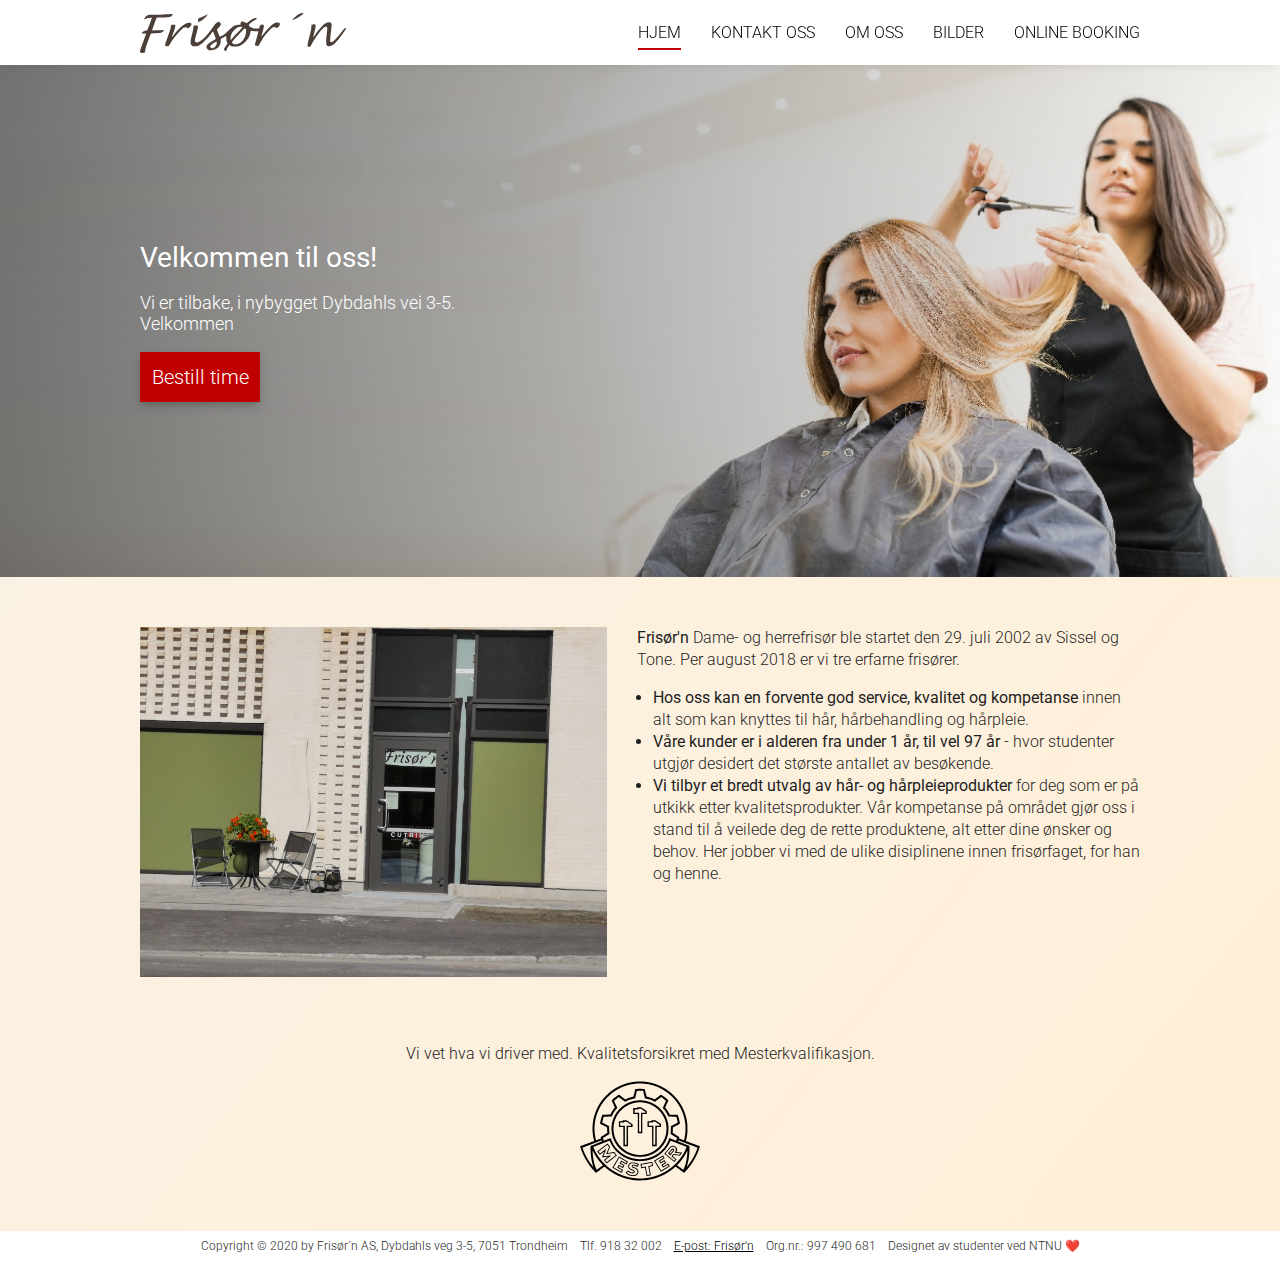
<file: index.html>
<!doctype html>
<html>
    <head>
        <meta charset='utf-8'>
        <title>Frisør'n</title>
        <link rel='icon' type='image/svg' href='ressurser/favicon.svg'>
        <meta name='viewport' content='width=device-width, initial-scale=1.0'>

        <link rel='stylesheet' href='style/style.css'>
        <link rel='stylesheet' href='style/bunntekst.css'>
        <link rel='stylesheet' href='style/nav.css'>
        <link rel='stylesheet' href='style/index.css'>
    </head>
    <body>
        <div id='nav_root' aktiv='index'>
        <script src='script/nav_html.js' aktiv='0'></script>
        <div id='wrap'>
            <div>
                <div id='banner'>
                    <img id='banner_img' src='ressurser/index_galleri/frisørn_trondheim_dybdahl_banner.jpg'>
                    <div id='banner_overlay'></div>
                    <div id='cta'>
                        <div>
                            <h2>Velkommen til oss!</h2>
                            <p>Vi er tilbake, i nybygget Dybdahls vei 3-5. Velkommen</p>
                            <a href='kontakt.html'>
                                <div id='bestill_knapp'>Bestill time</div>
                            </a>
                        </div>
                    </div>
                </div>
                <div id='tekst'>
                    <img src='ressurser/Frisorn Inngang fra Torbjørn Bratts veg.jpg'>
                    <div>
                        <p>
                            <b>Frisør'n</b> Dame- og herrefrisør ble startet den 29. juli 2002 av Sissel og Tone. 
                            Per august 2018 er vi tre erfarne frisører.
                        </p>
                        <ul>
                            <li>
                                <b>Hos oss kan en forvente god service, kvalitet og kompetanse</b> innen alt som kan 
                                knyttes til hår, hårbehandling og hårpleie.
                            </li>
                            <li>
                                <b>Våre kunder er i alderen fra under 1 år, til vel 97 år</b> - hvor studenter utgjør 
                                desidert det største antallet av besøkende.
                            </li>
                            <li>
                                <b>Vi tilbyr et bredt utvalg av hår- og hårpleieprodukter</b> for deg som er på utkikk 
                                etter kvalitetsprodukter. Vår kompetanse på området gjør oss i stand til å veilede deg 
                                de rette produktene, alt etter dine ønsker og behov. Her jobber vi med de ulike 
                                disiplinene innen frisørfaget, for han og henne.
                            </li>
                        </ul>
                    </div>
                </div>
                <div id='tekst2'>
                    <div>
                        <p>
                            Vi vet hva vi driver med. Kvalitetsforsikret med Mesterkvalifikasjon.
                        </p>
                        <img src='ressurser/mesterbrev_kvalifikasjon.svg'>
                    </div>
                </div>
            </div>
            <div id='bunntekst'>
                <span>Copyright © 2020 by Frisør´n AS, Dybdahls veg 3-5, 7051 Trondheim</span>
                <span>Tlf. 918 32 002</span>
                <span><a href='#'>E-post: Frisør'n</a></span>
                <span>Org.nr.: 997 490 681</span>
                <span>Designet av studenter ved NTNU ❤️</span>
            </div>
        </div>
    </body>
    <script src='script/nav.js' async></script>
    <script src='script/index_galleri.js' async></script>
</html>
</file>
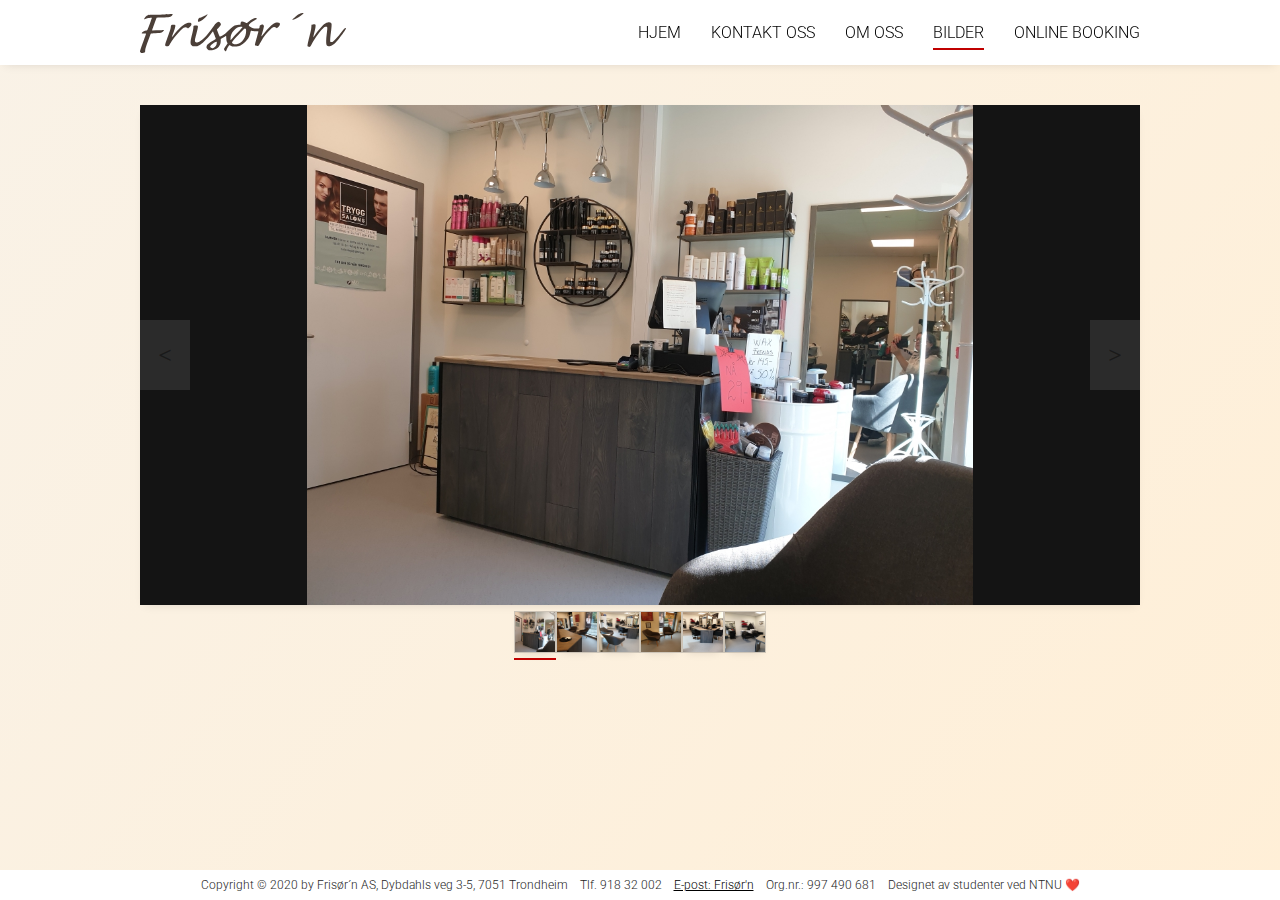
<file: bilder.html>
<!doctype html>
<html>
    <head>
        <meta charset='utf-8'>
        <title>Frisør'n</title>
        <link rel='icon' type='image/svg' href='ressurser/favicon.svg'>
        <meta name='viewport' content='width=device-width, initial-scale=1.0'>

        <link rel='stylesheet' href='style/style.css'>
        <link rel='stylesheet' href='style/bunntekst.css'>
        <link rel='stylesheet' href='style/nav.css'>
        <link rel='stylesheet' href='style/bilder.css'>
    </head>
    <body>
        <div id='nav_root' aktiv='index'>
        <script src='script/nav_html.js' aktiv='3'></script>
        <div id='wrap'>
            <div id ='innhold'>
                <div id='galleri'>
                    <div onclick='bytt_bilde("v")' class='galleri_knapp' id='knapp_venstre'><</div>
                    <img id='galleri_bilde'>
                    <div onclick='bytt_bilde("h")' class='galleri_knapp' id='knapp_hoyre'>></div>
                </div>
                <div id='bilde_rulett'></div>
                <div id='bilde_linje'></div>
            </div>
            <div id='bunntekst'>
                <span>Copyright © 2020 by Frisør´n AS, Dybdahls veg 3-5, 7051 Trondheim</span>
                <span>Tlf. 918 32 002</span>
                <span><a href='#'>E-post: Frisør'n</a></span>
                <span>Org.nr.: 997 490 681</span>
                <span>Designet av studenter ved NTNU ❤️</span>
            </div>
        </div>
    </body>
    <script src='script/nav.js' async></script>
    <script src='script/bilder.js' async></script>
</html>
</file>
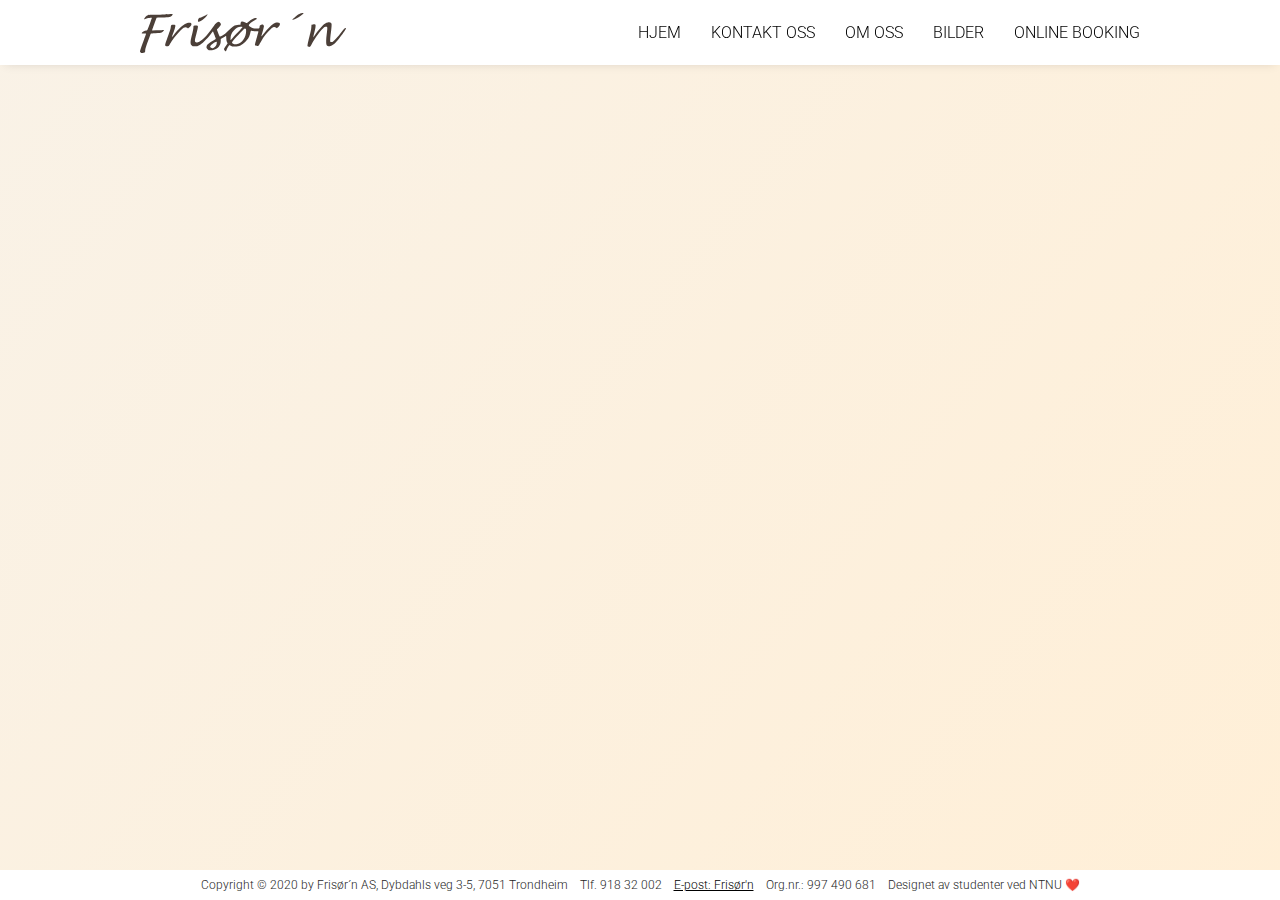
<file: mal.html>
<!doctype html>
<html>
    <head>
        <meta charset='utf-8'>
        <title>Frisør'n</title>
        <link rel='icon' type='image/svg' href='ressurser/favicon.svg'>
        <meta name='viewport' content='width=device-width, initial-scale=1.0'>

        <link rel='stylesheet' href='style/style.css'>
        <link rel='stylesheet' href='style/bunntekst.css'>
        <link rel='stylesheet' href='style/nav.css'>
        <link rel='stylesheet' href='style/om.css'>
    </head>
    <body>
        <div id='nav_root' aktiv='index'>
        <!--# må byttes ut iht. instruksjonene i nav_html.js-->
        <script src='script/nav_html.js' aktiv='#'></script>
        <div id='wrap'>
            <div id ='innhold'>
    
            </div>
            <div id='bunntekst'>
                <span>Copyright © 2020 by Frisør´n AS, Dybdahls veg 3-5, 7051 Trondheim</span>
                <span>Tlf. 918 32 002</span>
                <span><a href='#'>E-post: Frisør'n</a></span>
                <span>Org.nr.: 997 490 681</span>
                <span>Designet av studenter ved NTNU ❤️</span>
            </div>
        </div>
    </body>
    <script src='script/nav.js' async></script>
</html>
</file>
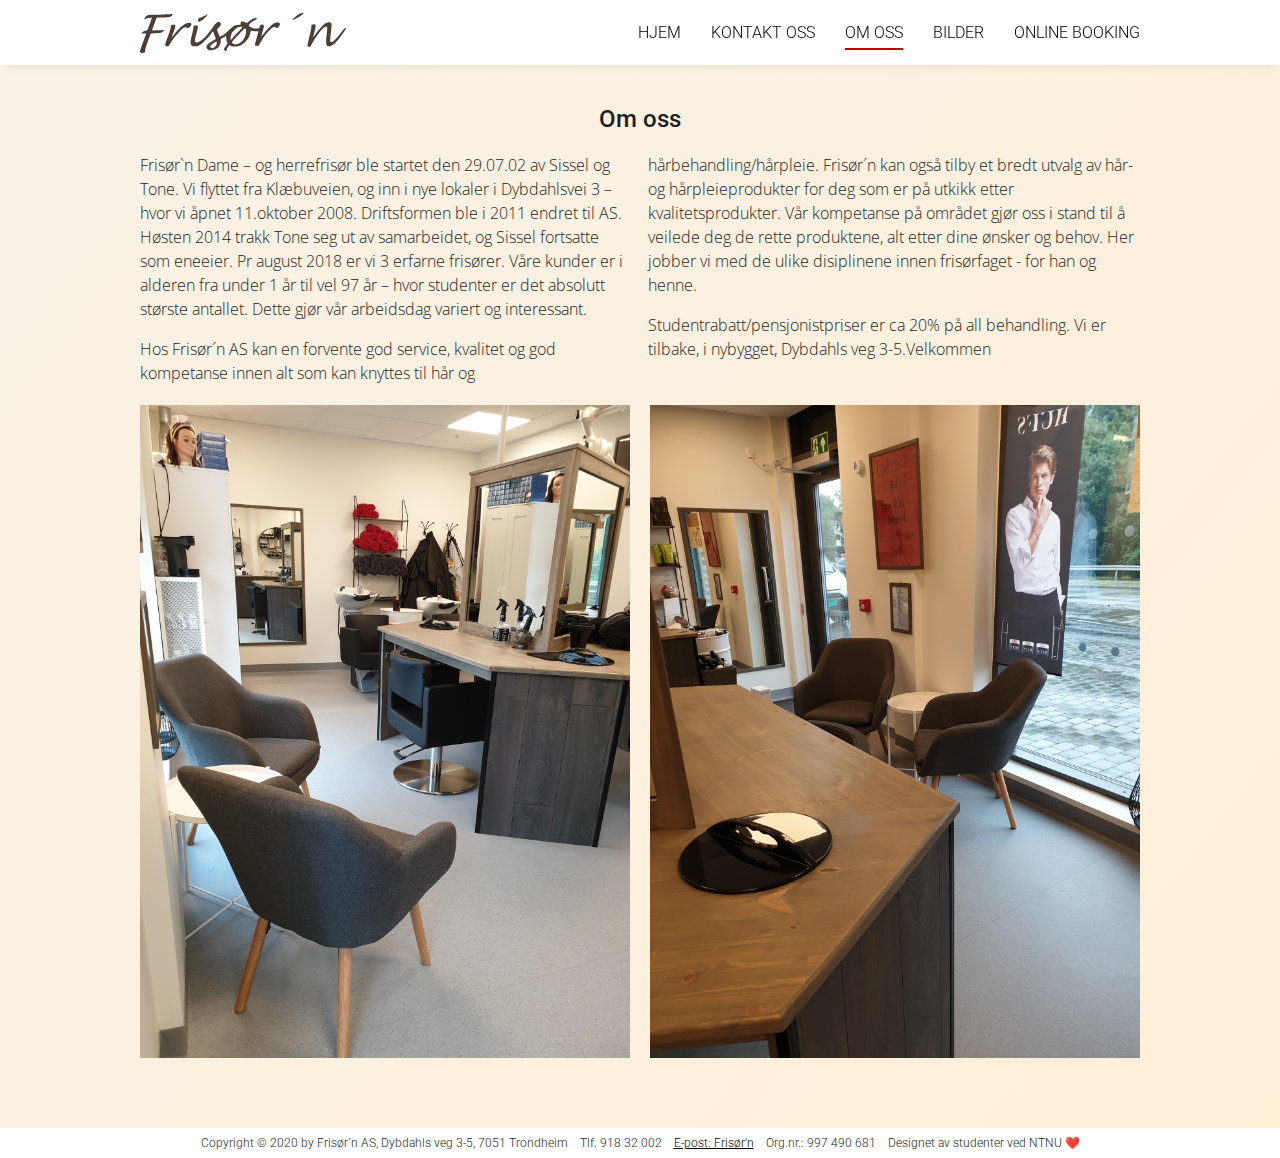
<file: om.html>
<!doctype html>
<html>
    <head>
        <meta charset='utf-8'>
        <title>Frisør'n</title>
        <link rel='icon' type='image/svg' href='ressurser/favicon.svg'>
        <meta name='viewport' content='width=device-width, initial-scale=1.0'>

        <link rel='stylesheet' href='style/style.css'>
        <link rel='stylesheet' href='style/bunntekst.css'>
        <link rel='stylesheet' href='style/nav.css'>
        <link rel='stylesheet' href='style/om.css'>
    </head>
    <body>
        <div id='nav_root' aktiv='index'>
        <script src='script/nav_html.js' aktiv='2'></script>
        <div id='wrap'>
            <div id ='innhold'>
                <div id='artikkel'>
                    <div>
                        <h2>Om oss</h2>
                        <div>
                            <div>
                                <p>
                                    Frisør`n Dame – og herrefrisør ble startet den 29.07.02 av 
                                    Sissel og Tone. Vi flyttet fra Klæbuveien, og inn i nye lokaler 
                                    i Dybdahlsvei 3 – hvor vi åpnet 11.oktober 2008. Driftsformen 
                                    ble i 2011 endret til AS. Høsten 2014 trakk Tone seg ut av 
                                    samarbeidet, og Sissel fortsatte som eneeier. Pr august 2018 er 
                                    vi 3 erfarne frisører. Våre kunder er i alderen fra under 1 år 
                                    til vel 97 år – hvor studenter er det absolutt største antallet. 
                                    Dette gjør vår arbeidsdag variert og interessant.
                                </p>
                                <p>
                                    Hos Frisør´n AS kan en forvente god service, kvalitet og god kompetanse 
                                    innen alt som kan knyttes til hår og hårbehandling/hårpleie. Frisør´n 
                                    kan også tilby et bredt utvalg av hår- og hårpleieprodukter for deg som 
                                    er på utkikk etter kvalitetsprodukter. Vår kompetanse på området gjør 
                                    oss i stand til å veilede deg de rette produktene, alt etter dine ønsker 
                                    og behov. Her jobber vi med de ulike disiplinene innen frisørfaget - for 
                                    han og henne.
                                </p>
                                <p>
                                    Studentrabatt/pensjonistpriser er ca 20% på all behandling. Vi er tilbake, 
                                    i nybygget, Dybdahls veg 3-5.Velkommen
                                </p>
                            </div>
                        </div>
                        <div id='artikkel_bilder'>
                            <img src='ressurser/galleri/galleri_bilde_3.jpg'>
                            <img src='ressurser/galleri/galleri_bilde_2.jpg'>
                        </div>
                    </div>
                </div>
            </div>
            <div id='bunntekst'>
                <span>Copyright © 2020 by Frisør´n AS, Dybdahls veg 3-5, 7051 Trondheim</span>
                <span>Tlf. 918 32 002</span>
                <span><a href='#'>E-post: Frisør'n</a></span>
                <span>Org.nr.: 997 490 681</span>
                <span>Designet av studenter ved NTNU ❤️</span>
            </div>
        </div>
    </body>
    <script src='script/nav.js' async></script>
</html>
</file>
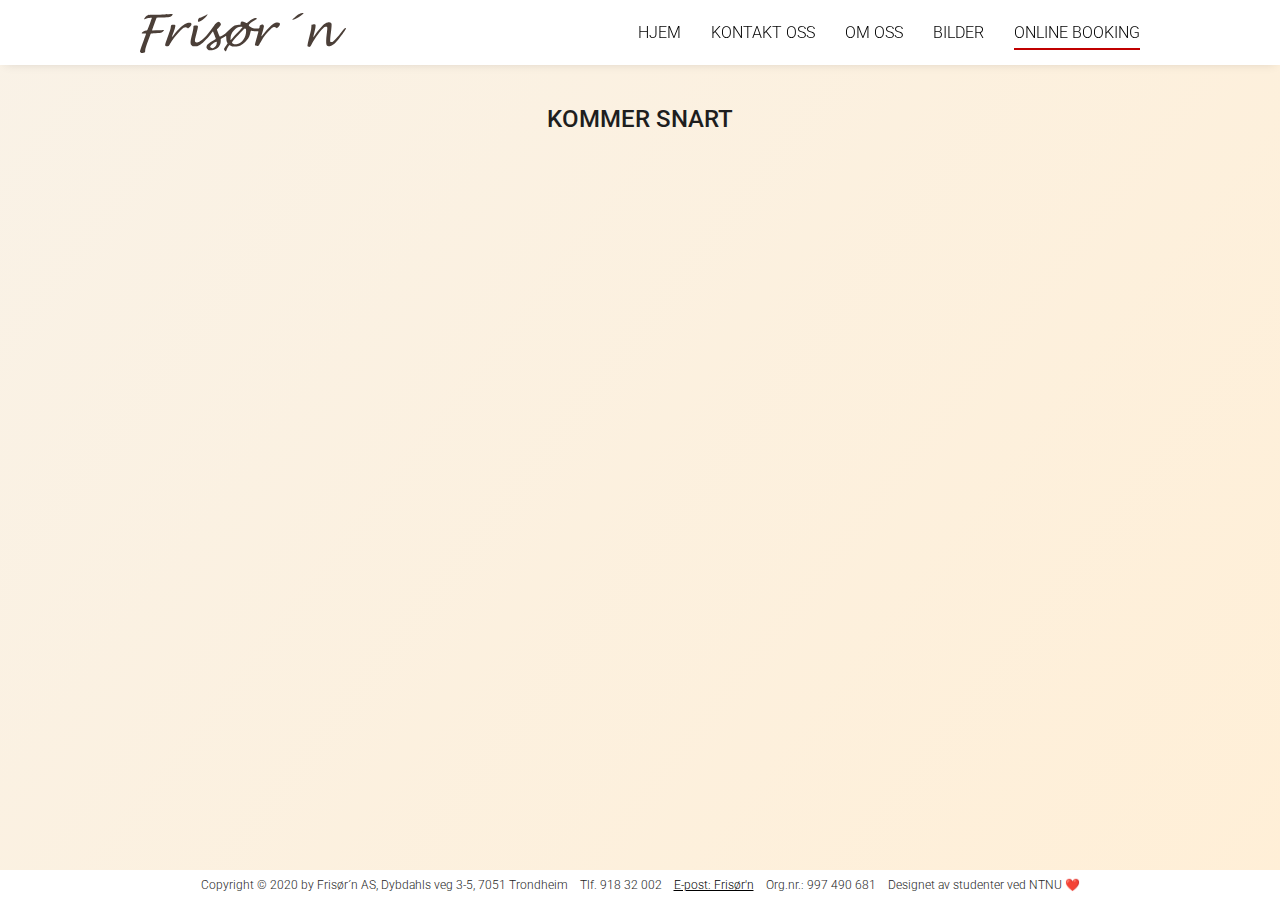
<file: onlinebooking.html>
<!doctype html>
<html>
    <head>
        <meta charset='utf-8'>
        <title>Frisør'n</title>
        <link rel='icon' type='image/svg' href='ressurser/favicon.svg'>
        <meta name='viewport' content='width=device-width, initial-scale=1.0'>

        <link rel='stylesheet' href='style/style.css'>
        <link rel='stylesheet' href='style/bunntekst.css'>
        <link rel='stylesheet' href='style/nav.css'>
        <link rel='stylesheet' href='style/om.css'>
    </head>
    <body>
        <div id='nav_root' aktiv='index'>
        <script src='script/nav_html.js' aktiv='4'></script>
        <div id='wrap'>
            <div id ='innhold'>
                <div id='artikkel'>
                    <div>
                        <h2>KOMMER SNART</h2>
                    </div>
                </div>
            </div>
            <div id='bunntekst'>
                <span>Copyright © 2020 by Frisør´n AS, Dybdahls veg 3-5, 7051 Trondheim</span>
                <span>Tlf. 918 32 002</span>
                <span><a href='#'>E-post: Frisør'n</a></span>
                <span>Org.nr.: 997 490 681</span>
                <span>Designet av studenter ved NTNU ❤️</span>
            </div>
        </div>
    </body>
    <script src='script/nav.js' async></script>
</html>
</file>
<file: style/style.css>
@import url('https://fonts.googleapis.com/css2?family=Roboto:wght@100;300;400&display=swap');
@import url('https://fonts.googleapis.com/css2?family=Open+Sans:wght@300;400;700&display=swap');

body {
    margin: 0;
    color: rgb(30,30,30);

    background: rgb(249,242,231);
    background: linear-gradient(128deg, rgba(249,242,231,1) 0%, rgba(255,239,215,1) 100%);
}

#wrap {
    min-height: 100vh;

    display: flex;
    flex-direction: column;
    justify-content: space-between;
}

#innhold {
    display: flex;
    flex-direction: column;
    align-items: center;
    
    padding: 0 50px 0 50px;
    margin: 105px 0 0 0;
}

#info {
    width: 100%;
    max-width: 1000px;

    display: flex;
    flex-direction: row;
}

#info > div:first-child {
    display: flex;
    justify-content: center;
    align-items: center;

    width: 50%;
    height: 400px;
}

#info > div:first-child table {
    text-align: center;
    width: 250px;

    font-size: 22px;
    font-family: 'Roboto', sans-serif;
    font-weight: 300;
}

#info > div:nth-child(2) {
    background: white;
    
    display: flex;
    justify-content: space-around;
    align-items: center;

    width: 50%;
    height: 100%;
    height: 400px;
}

#info > div:nth-child(2) ul {
    list-style-type: none;
    margin: 0;
    padding: 0 20px 0 20px;

    font-family: 'Roboto', sans-serif;
    font-size: 20px;
    font-weight: 300;
}

#info > div:nth-child(2) ul li {
    padding: 25px 0 25px 0;

    display: flex;
    align-items: center;
}

#info > div:nth-child(2) ul li img {
    width: 26px;
    margin-right: 15px;
}

#kart {
    width: 100%;
    max-width: 1000px;
    height: 400px;
    min-height: 400px;

    box-shadow: 0px 4px 10px -5px rgba(0,0,0,0.13);
}

@media only screen and (max-width: 800px) {
    #info {
        flex-direction: column;
    }

    #info > div:first-child {
        width: 100%;
    }

    #info > div:nth-child(2) {
        width: 100%;
    }

    #content {
        justify-content: flex-start;
    }
    
    #info > div:first-child {
        height: 300px;
    }

    #info > div:nth-child(2) {
        height: 350px;
    }
}

@media only screen and (max-width: 370px) {
    body {
        zoom: 0.92;
    }

    #content {
        padding: 0 25px 0 25px;
    }
}

@media only screen and (max-width: 300px) {
    body {
        zoom: 0.6;
    }
}

@media only screen and (max-width: 220px) {
    body {
        zoom: 0.4;
    }
}
</file>
<file: style/bunntekst.css>
#bunntekst {
    width: 100%;

    background-color: white;

    font-family: 'Roboto', sans-serif;
    font-size: 12px;
    font-weight: 300;
    line-height: 30px;

    display: flex;
    justify-content: center;
    align-items: center;
    flex-wrap: wrap;

    margin: 50px 0 0 0;
}

#bunntekst > span {
    text-align: center;
    padding: 0 6px 0 6px;
}

#bunntekst a {
    color: black;
}
</file>
<file: style/nav.css>
#nav {
    z-index: 3;

    position: fixed;

    display: flex;
    justify-content: center;

    background: white;

    height: 65px;
    width: calc(100% - 100px);
    padding: 0 50px 0 50px;

    box-shadow: 0px 4px 10px -5px rgba(0,0,0,0.13);
}

#nav_linje {
    position: absolute;
    top: 48px;

    height: 2px;

    background: rgb(192, 0, 0);

    pointer-events: none;

    transition: left .2s, width .2s;
}

#nav > div {
    width: 100%;
    max-width: 1000px;
}

#nav > div > ul {
    position: relative;

    padding: 0;
    margin: 0;

    display: flex;
    flex-direction: row;
    justify-content: space-between;
    align-items: center;

    width: 100%;
    height: 65px;
}

#nav > div > ul > li:last-child {
    margin-right: -15px;
}

#nav > div > ul > li {
    position: absolute;

    display: flex;
    align-items: center;

    height: 65px;

    list-style-type: none;
}

#nav > div > ul > li:nth-child(2) {
    position: absolute;
    right: -15px;
}

#nav > div > ul > li:nth-child(3) {
    width: 40px;
    height: 40px;
    position: absolute;
    right: 15px;
}


#nav > div > ul > li > a {
    display: block;
    height: 40px;
}

#nav > div > ul > li > ul {
    padding: 0;

    list-style-type: none;

    height: 65px;

    display: flex;
    flex-direction: row;
}

#nav > div > ul > li > ul > li > a {
    display: block;

    padding: 0 15px 0 15px;

    text-decoration: none;
    color: black;
    font-family: 'Roboto', sans-serif;
    font-weight: 300;

    line-height: 65px;
}

#nav img {
    height: 40px;
}

#nav > div > ul > li > ul > li:nth-child(3) {
    position: static;
}

#nav > div > ul > li:nth-child(3) {
    display: none;
}

#mob_nav {
    flex-direction: column;
    justify-content: space-between;

    height: 26px;
    width: 40px;
    
    display: none;

    cursor: pointer;
    -webkit-tap-highlight-color: transparent;
}

#mob_nav > div {
    position: relative;

    height: 3px;
    width: 100%;

    background: rgb(192, 0, 0);

    pointer-events: none;

    transition-duration: .2s;
}

#mob_nav > div:first-child {
    top: 0px;
}

#mob_nav > div:last-child {
    top: 0px;
}

#mob_meny {
    display: none;

    z-index: 2;

    position: fixed;
    width: 100%;

    background: white;

    transition: top .3s;
}

#mob_meny > ul {
    margin: 0;

    list-style-type: none;
    padding: 0;
    text-align: center;
}

#mob_meny > ul > li {
    height: 65px;
    line-height: 65px;
    border-bottom: 1px solid rgba(100,100,100,0.2);
}

#mob_meny > ul > li > a {
    display: block;
    
    width: 100%;
    height: 100%;

    text-decoration: none;
    color: black;
    font-family: 'Roboto', sans-serif;
    font-weight: 300;
}

#mob_meny_bakgrunn {
    display: none;

    z-index: 1;
    position: fixed;

    width: 100%;
    height: 100%;

    background: rgba(0,0,0,0.7)
}

@media only screen and (max-width: 830px) {
    #nav > div > ul > li:nth-child(2) {
        display: none;
    }

    #nav > div > ul > li:nth-child(3) {
        display: flex;
    }

    #mob_nav {
        display: flex;
    }

    #mob_meny {
        display: block;
    }
}

@media only screen and (max-width: 370px) {
    #nav {
        width: calc(100% - 50px);
        padding: 0 25px 0 25px;
    }
}
</file>
<file: style/index.css>
#banner {
    margin: 65px 0 0 0;

    display: flex;
    justify-content: center;
    align-items: center;

    width: 100%;

    background-size: cover;
}

#banner_img {
    height: calc(100vw * 0.7);
    max-height: 512px;
    width: auto;

    overflow: hidden;
    object-fit: cover;
    object-position: right;
}

#banner_overlay {
    position: absolute;

    height: calc(100vw * 0.7);
    max-height: 512px;
    width: 100%;

    background: rgb(0,0,0);
    background: linear-gradient(90deg, rgba(0,0,0,0.5298494397759104) 0%, rgba(0,0,0,0) 100%);
}

#cta {
    position: absolute;

    width: 100%;
    max-width: 1100px;
}

#cta > div {
    position: relative;
    padding: 0 50px 0 50px;
}

#banner h2 {
    margin: 0;
    font-family: 'Roboto', sans-serif;
    font-weight: 400;
    font-size: 28px;
    color: white;
}

#banner p {
    max-width: 400px;
    font-size: 18px;
    font-family: 'Roboto', sans-serif;
    font-weight: 300;
    margin-right: 0;
    color: white;
}

#banner a {
    text-decoration: none;
}

#bestill_knapp {
    width: 120px;
    height: 50px;
    background: rgb(192, 0, 0);

    line-height: 50px;
    color: white;
    font-family: 'Roboto', sans-serif;
    font-weight: 300;
    font-size: 20px;
    text-align: center;

    box-shadow: 0px 4px 10px -2px rgba(0,0,0,0.3);
}

#bestill_knapp:hover {
    transform: scale(1.03);
    transition: .1s;
}

#tekst, #tekst2 {
    font-family: 'Roboto', sans-serif;
    font-weight: 300;
    line-height: 22px;
}

#tekst {
    display: flex;
    flex-direction: row;
    justify-content: center;

    max-width: 1100px;
    width: 100%;

    margin: 0 auto 0 auto;
    padding: 50px 0 0 0;
}

#tekst div {
    max-width: 49%;
    padding: 0 50px 0 15px;
}

#tekst img {
    max-width: 49%;
    max-height: 350px;
    padding: 0 15px 0 50px;
}

#tekst p {
    margin: 0;
}

#tekst ul {
    padding-left: 16px;
}

#tekst2 {
    padding-top: 50px;
}

#tekst2 div {
    padding-top: 50px;

    display: flex;
    flex-direction: column;
    justify-content: center;
    align-items: center;

    padding: 0 50px 0 50px;
}

#tekst2 img {
    height: 100px;
}

#tekst2 p {
    text-align: center;
}

@media only screen and (max-width: 950px) {
    #tekst {
        flex-direction: column;
        align-items: center;
    }

    #tekst img {
        max-width: 60%;
        padding: 0 0 50px 0;
    }

    #tekst div {
        padding: 0 50px 0 50px;
        max-width: 100%;
    }
}

@media only screen and (max-width: 750px) {
    #banner p {
        max-width: 250px;
        margin: 9px 0 9px 0;
    }
}

@media only screen and (max-width: 450px) {
    #banner p {
        max-width: 150px;
    }
}

@media only screen and (max-width: 350px) {
    #cta{
        zoom: 0.7;
    }
}
</file>
<file: style/bilder.css>
#galleri {
    display: flex;
    justify-content: center;
    align-items: center;

    position: relative;

    width: 100%;
    max-width: 1000px;
    height: 500px;

    background: rgb(20,20,20);
    box-shadow: 0px 4px 10px -5px rgba(0,0,0,0.13);

    overflow: hidden;
}

#galleri_bilde {
    width: auto;
    height: auto;
    max-height: 500px;
}

.galleri_knapp {
    position: absolute;

    height: 70px;
    width: 50px;

    background: rgba(255,255,255,0.1);

    color: rgba(0,0,0,0.4);
    font-size: 24px;
    font-weight: bold;
    line-height: 70px;
    text-align: center;

    cursor: pointer;
    user-select: none;

    transition: .2s;
}

.galleri_knapp:hover {
    background: rgba(255,255,255,0.2);
    color: black;
}

#knapp_venstre {
    left: 0;
}

#knapp_hoyre {
    right: 0;
}

#bilde_rulett {
    display: flex;
    padding: 6px 0 0 0;
}

#bilde_rulett > img {
    width: 40px;
    height: 40px;
    border: 1px solid rgb(100,100,100,0.3);

    cursor: pointer;

    box-shadow: 0px 4px 10px -5px rgba(0,0,0,0.13);
}

#bilde_linje {
    position: absolute;
    top: 653px;

    margin: 5px 0 0 0;
    height: 2px;
    width: 42px;
    background: rgb(192, 0, 0);
    
    transition: left .2s, width .2s;
}
</file>
<file: style/om.css>
#artikkel {
    max-width: 1000px;
}

#artikkel p {
    display: block;
    margin-top: 0;

    font-size: 16px;
    font-family: 'Open Sans', sans-serif;
    font-weight: 300;
    line-height: 24px;
}

#artikkel h2 {
    text-align: center;
    font-family: 'Roboto', sans-serif;
    font-weight: 500;
    margin-top: 0;
}

#artikkel > div > div {
    display: flex;
    flex-direction: row;
}

#artikkel > div > div > div {
    column-count: 2;
}

#artikkel img {
    height: auto;
    width: 49%;
    padding: 20px 0 20px 0;
}

#artikkel img:first-child {
    padding-right: 10px;
}

#artikkel img:last-child {
    padding-left: 10px;
}

#artikkel_bilder {
    display: flex;
    justify-content: center;
}

@media only screen and (max-width: 650px) {
    #artikkel > div > div > div {
        column-count: 1;
    }
}
</file>
